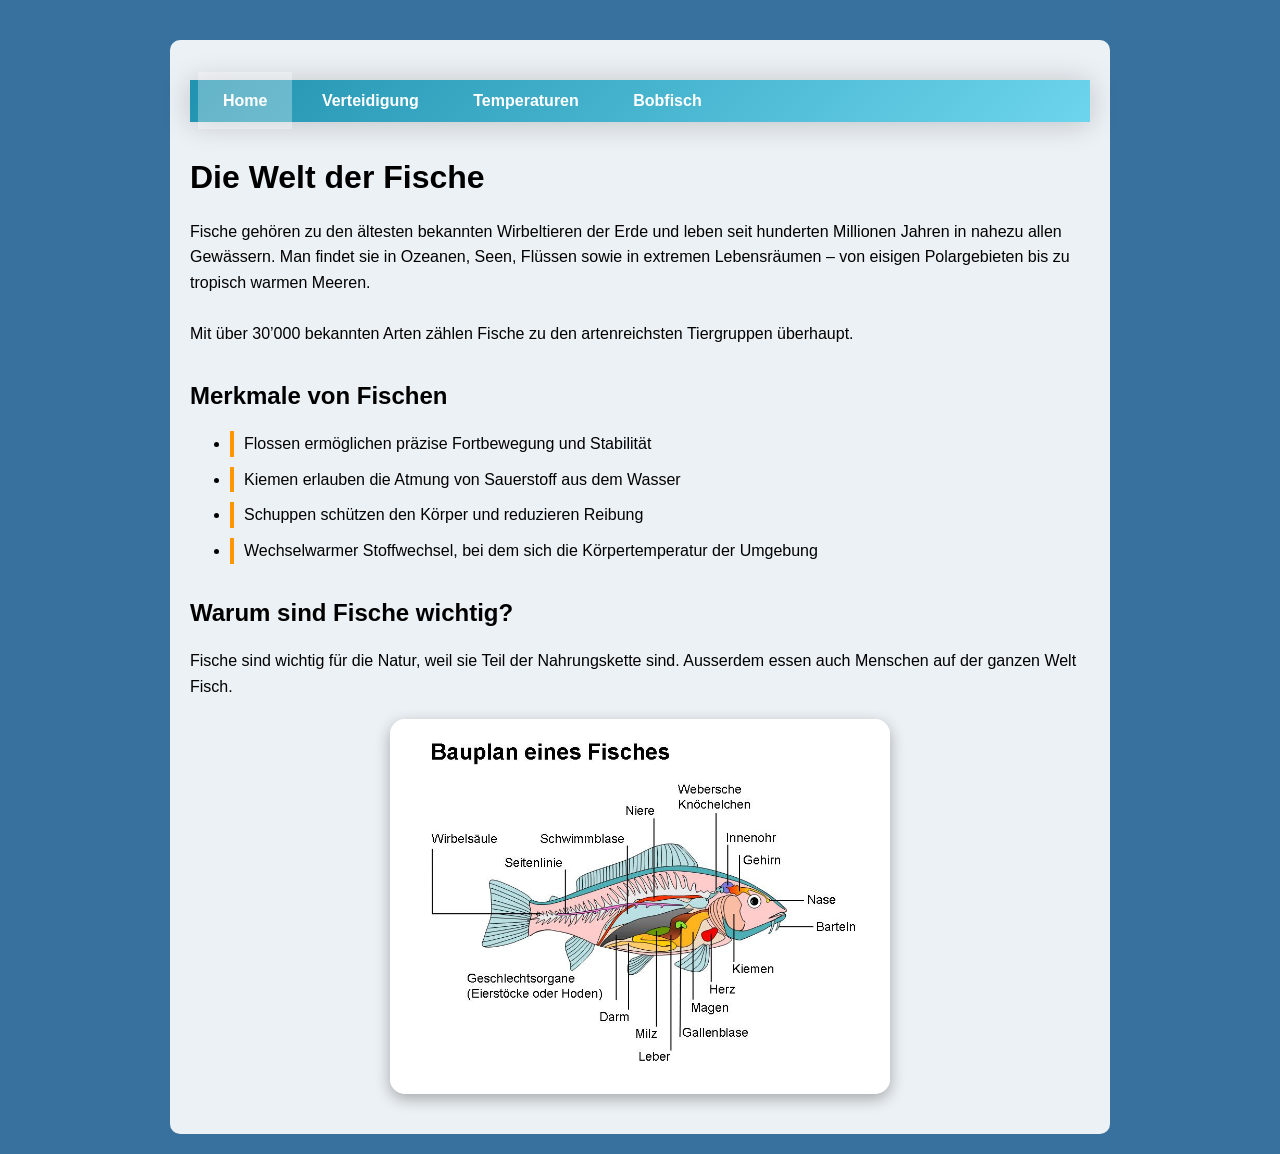
<file: index.html>
<html>
  <head>
    <meta charset="UTF-8">
  	
	<title>Niks Fisch-Webseite</title>
  	
	<meta name="description" content="Lerne spannende Fakten über Fische, den Blobfisch und das Leben im Meer – eine Webseite von Nik.">
  	<meta name="viewport" content="width=device-width, initial-scale=1.0">
	
	<link rel="stylesheet" href="style.css">

  </head>

  <body>
<div class="content">
<nav>
	<a href="index.html"class="active">Home</a>
	<a href="Seite_1.1.html">Verteidigung</a>
	<a href="Temperaturen.html">Temperaturen</a>
	<a href="Blobfisch.html">Bobfisch</a>

</nav>

    <h1>Die Welt der Fische</h1>
  

<p>
Fische gehören zu den ältesten bekannten Wirbeltieren der Erde und leben seit hunderten Millionen Jahren in nahezu allen Gewässern. Man findet sie in Ozeanen, Seen, Flüssen sowie in extremen Lebensräumen – von eisigen Polargebieten bis zu tropisch warmen Meeren.
<br></br>
Mit über 30’000 bekannten Arten zählen Fische zu den artenreichsten Tiergruppen überhaupt.
</p>

<h2>Merkmale von Fischen</h2>

<ul>
  <li>Flossen ermöglichen präzise Fortbewegung und Stabilität</li>
  <li>Kiemen erlauben die Atmung von Sauerstoff aus dem Wasser</li>
  <li>Schuppen schützen den Körper und reduzieren Reibung</li>
  <li>Wechselwarmer Stoffwechsel, bei dem sich die Körpertemperatur der Umgebung</li>
   

</ul>

<h2>Warum sind Fische wichtig?</h2>

<p>
  Fische sind wichtig für die Natur, weil sie Teil der Nahrungskette sind.
  Ausserdem essen auch Menschen auf der ganzen Welt Fisch.
</p>


    <img src="fischorgan.jpg" width="500" class="center-img" >
</div>

  </body>


</html>
</file>
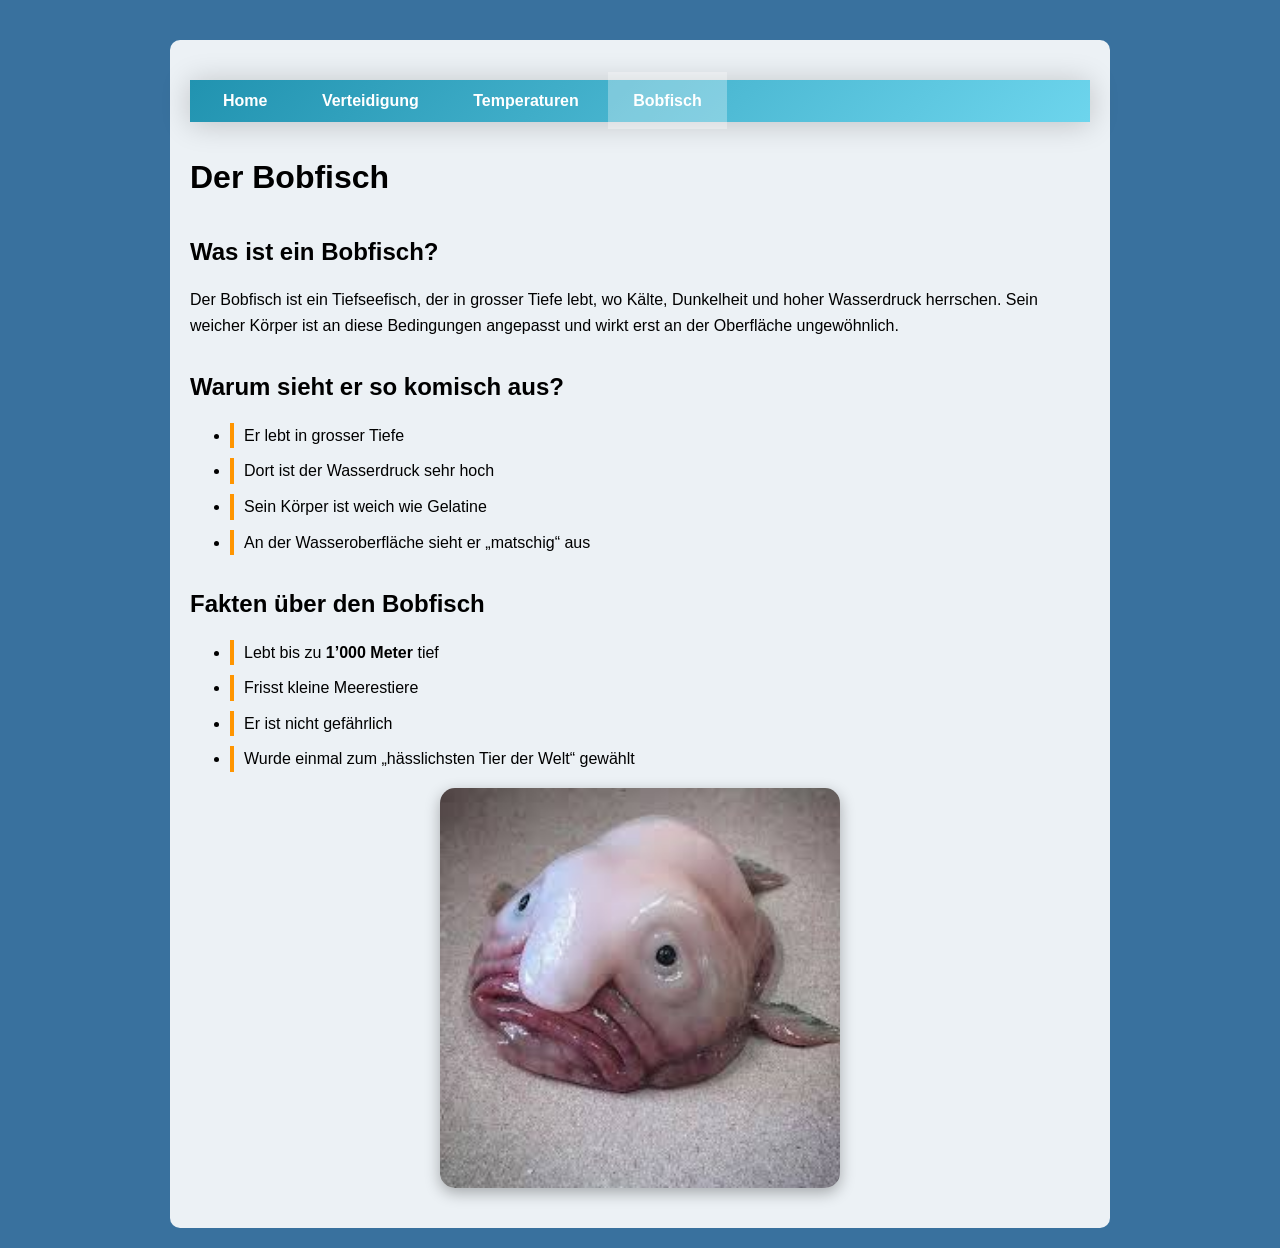
<file: Blobfisch.html>
<html>
	<head>
		<meta charset="UTF-8">
  	
	<title>Blobfisch</title>
  	
	<meta name="description" content="Lerne spannende Fakten über Fische, den Blobfisch und das Leben im Meer – eine Webseite von Nik.">
  	<meta name="viewport" content="width=device-width, initial-scale=1.0">
	

		<link rel="stylesheet" href="style.css">
	</head>  
	
	<body>
		<div class="content">

		<nav>
	<a href="index.html">Home</a>
	<a href="Seite_1.1.html">Verteidigung</a>
	<a href="Temperaturen.html">Temperaturen</a>
	<a href="Blobfisch.html" class="active">Bobfisch</a>


</nav>

   		<h1>Der Bobfisch</h1>

		<h2>Was ist ein Bobfisch?</h2>
		<p>
  			Der Bobfisch ist ein Tiefseefisch, der in grosser Tiefe lebt, wo Kälte, Dunkelheit und hoher Wasserdruck herrschen. Sein weicher Körper ist an diese Bedingungen angepasst und wirkt erst an der Oberfläche 				ungewöhnlich.
		</p>

		<h2>Warum sieht er so komisch aus?</h2>
		<ul>
  			<li>Er lebt in grosser Tiefe</li>
  			<li>Dort ist der Wasserdruck sehr hoch</li>
  			<li>Sein Körper ist weich wie Gelatine</li>
  			<li>An der Wasseroberfläche sieht er „matschig“ aus</li>
		</ul>

		<h2>Fakten über den Bobfisch</h2>
		<ul>
 			<li>Lebt bis zu <strong>1’000 Meter</strong> tief</li>
  			<li>Frisst kleine Meerestiere</li>
  			<li>Er ist nicht gefährlich</li>
  			<li>Wurde einmal zum „hässlichsten Tier der Welt“ gewählt</li>
		</ul>

    		<img src="blob_fisch_klein.jpeg" width="400" class="center-img">
		</div>

	</body>

</html>
</file>
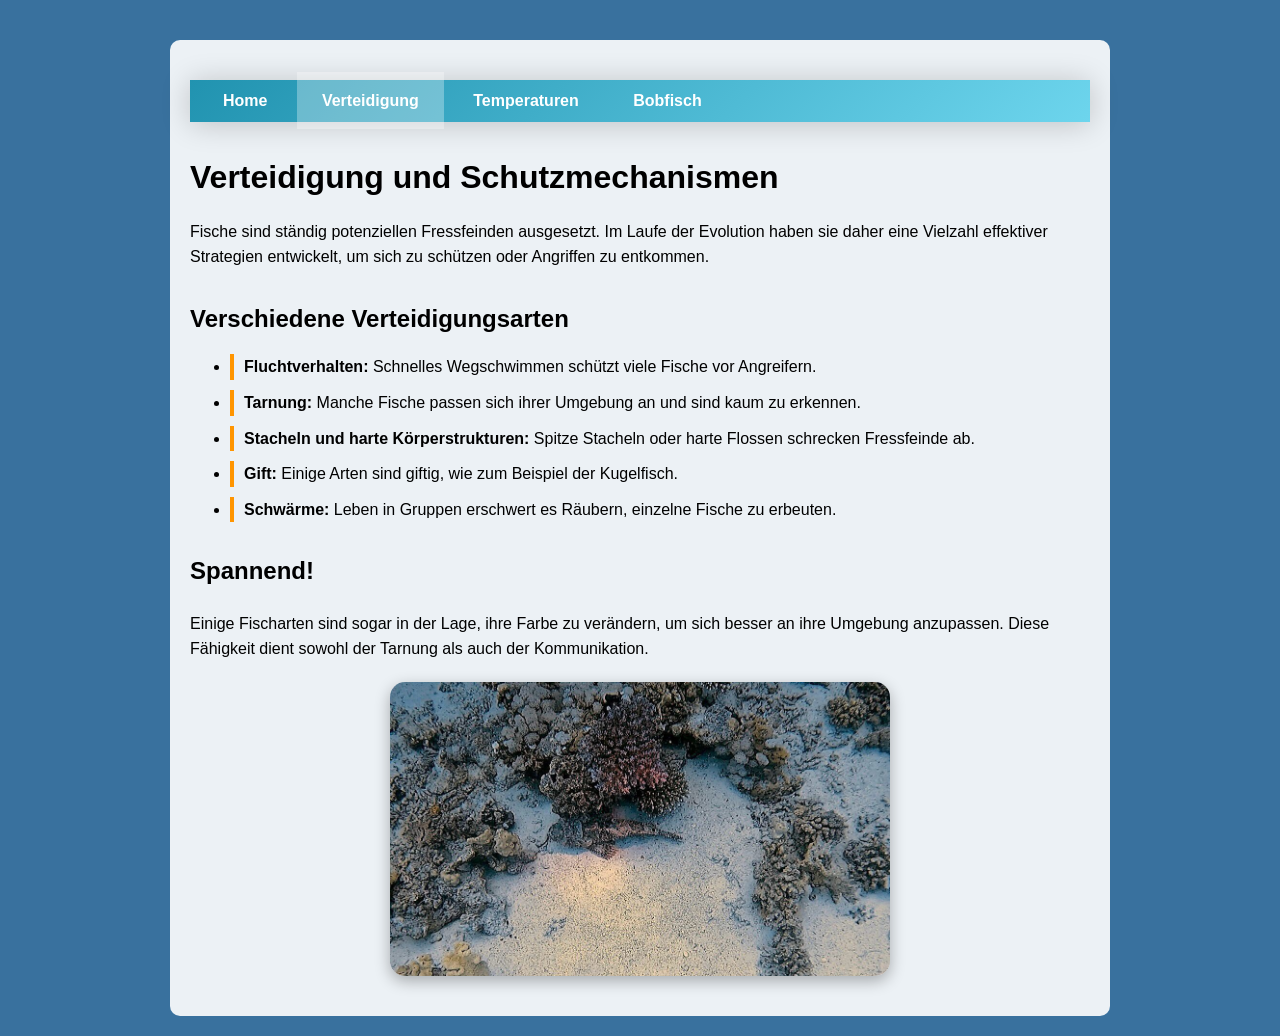
<file: Seite_1.1.html>
<html>
  <head>
   <meta charset="UTF-8">
  	
	<title>Verteidigung</title>
  	
	<meta name="description" content="Lerne spannende Fakten über Fische, den Blobfisch und das Leben im Meer – eine Webseite von Nik.">
  	<meta name="viewport" content="width=device-width, initial-scale=1.0">
	

<link rel="stylesheet" href="style.css">
   
</head>

  <body>
<div class="content">

<nav>
	<a href="index.html">Home</a>
	<a href="Seite_1.1.html" class="active">Verteidigung</a>
	<a href="Temperaturen.html">Temperaturen</a>
	<a href="Blobfisch.html">Bobfisch</a>


</nav>

    <h1>Verteidigung und Schutzmechanismen</h1>
    <p>Fische sind ständig potenziellen Fressfeinden ausgesetzt. Im Laufe der Evolution haben sie daher eine Vielzahl effektiver Strategien entwickelt, um sich zu schützen oder Angriffen zu entkommen.</p>
<h2>Verschiedene Verteidigungsarten</h2>

<ul>
  <li><strong>Fluchtverhalten:</strong> Schnelles Wegschwimmen schützt viele Fische vor Angreifern.</li>
  <li><strong>Tarnung:</strong> Manche Fische passen sich ihrer Umgebung an und sind kaum zu erkennen.</li>
  <li><strong>Stacheln und harte Körperstrukturen:</strong> Spitze Stacheln oder harte Flossen schrecken Fressfeinde ab. </li>
  <li><strong>Gift:</strong> Einige Arten sind giftig, wie zum Beispiel der Kugelfisch.</li>
  <li><strong>Schwärme:</strong> Leben in Gruppen erschwert es Räubern, einzelne Fische zu erbeuten.</li>
</ul>



<h2>Spannend!</h2>

</p>Einige Fischarten sind sogar in der Lage, ihre Farbe zu verändern, um sich besser an ihre Umgebung anzupassen. Diese Fähigkeit dient sowohl der Tarnung als auch der Kommunikation.</p>
    <img src="steinfisch.jpg" width="500" class="center-img">

</div>


  </body>


</html>
</file>
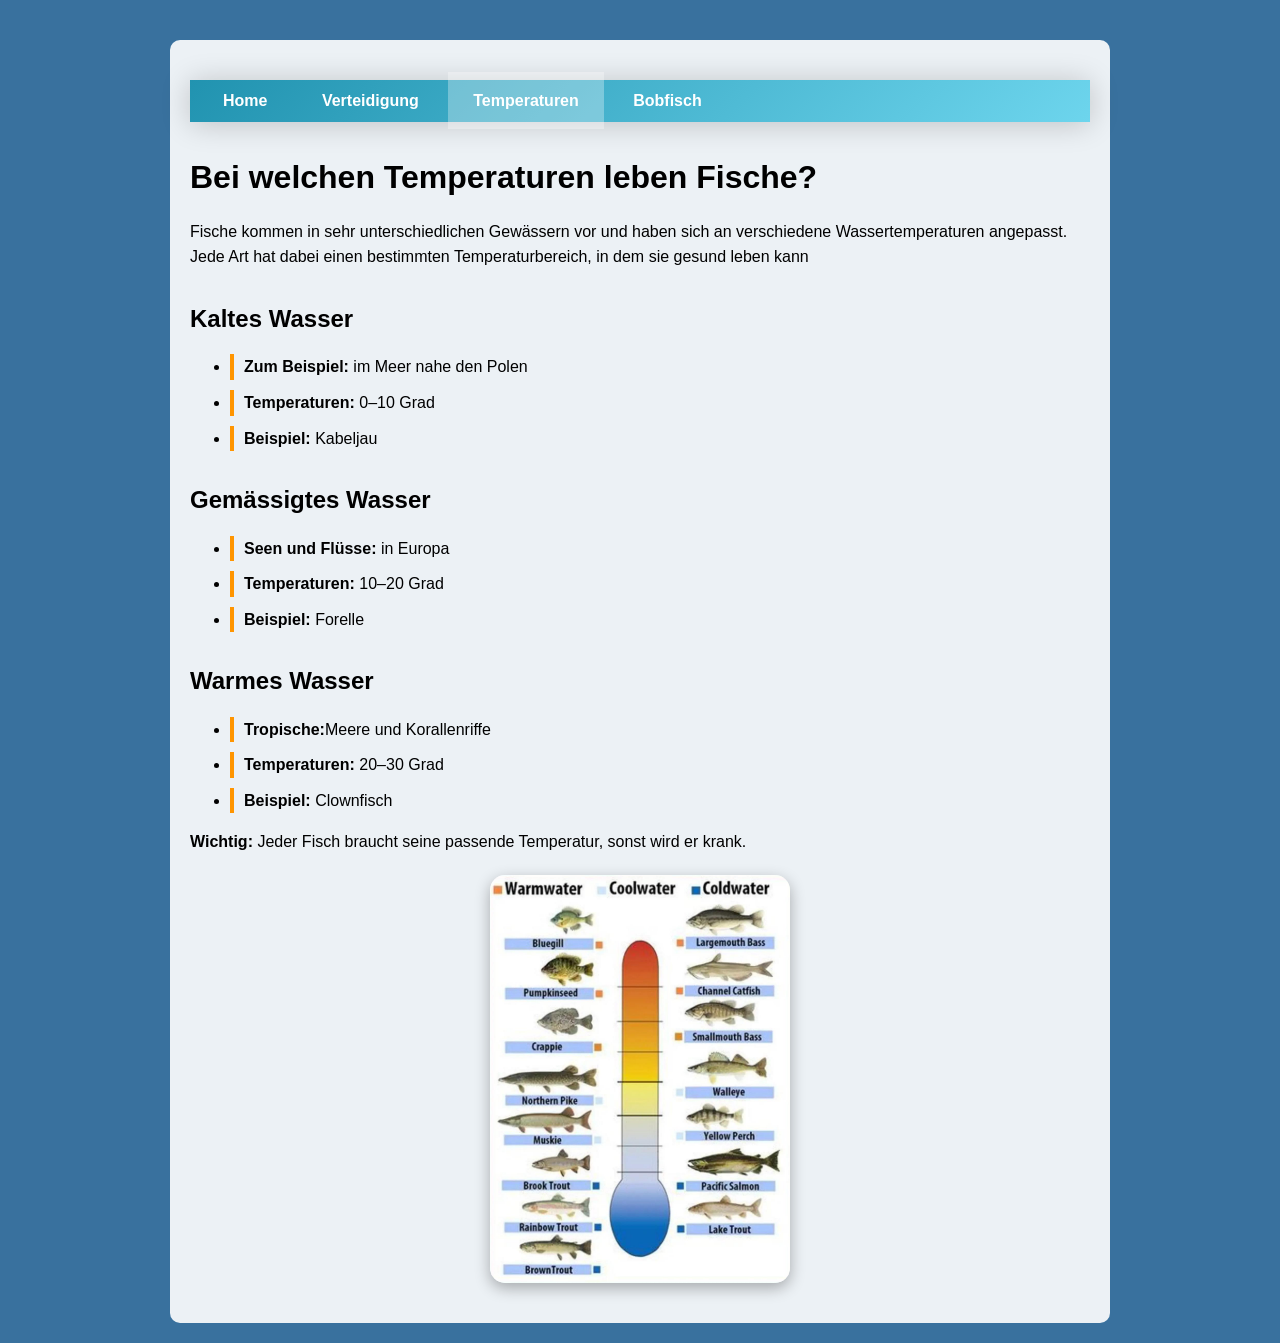
<file: Temperaturen.html>
<html>
  <head>
   <meta charset="UTF-8">
  	
	<title>Temperaturen</title>
  	
	<meta name="description" content="Lerne spannende Fakten über Fische, den Blobfisch und das Leben im Meer – eine Webseite von Nik.">
  	<meta name="viewport" content="width=device-width, initial-scale=1.0">
	

<link rel="stylesheet" href="style.css">
   
</head>

  <body>
<div class="content">

<nav>
	<a href="index.html">Home</a>
	<a href="Seite_1.1.html">Verteidigung</a>
	<a href="Temperaturen.html"class="active">Temperaturen</a>
	<a href="Blobfisch.html">Bobfisch</a>


</nav>

    <h1>Bei welchen Temperaturen leben Fische?</h1>
<p>
  Fische kommen in sehr unterschiedlichen Gewässern vor und haben sich an verschiedene Wassertemperaturen angepasst. Jede Art hat dabei einen bestimmten Temperaturbereich, in dem sie gesund leben kann
</p>
<h2>Kaltes Wasser </h2>
<ul>
  <li><strong>Zum Beispiel:</strong> im Meer nahe den Polen</li>
  <li><strong>Temperaturen:</strong> 0–10 Grad</li>
  <li><strong>Beispiel:</strong> Kabeljau</li>
</ul>

<h2>Gemässigtes Wasser </h2>
<ul>
  <li><strong>Seen und Flüsse:</strong> in Europa</li>
  <li><strong>Temperaturen:</strong> 10–20 Grad</li>
  <li><strong>Beispiel:</strong> Forelle</li>
</ul>

<h2>Warmes Wasser </h2>
<ul>
  <li><strong>Tropische:</strong>Meere und Korallenriffe</li>
  <li><strong>Temperaturen:</strong> 20–30 Grad</li>
  <li><strong>Beispiel:</strong> Clownfisch</li>
</ul>

<p>
   <strong>Wichtig:</strong> Jeder Fisch braucht seine passende Temperatur,
  sonst wird er krank.
</p>
 <img src="tem.jpeg" width="300" class="center-img">
 
</div>



  </body>


</html>
</file>
<file: style.css>
/* Allgemeines Seitenlayout */
body { 	background-color:#39719e;
	font-family: 'Segoe UI', Arial, sans-serif;
    	line-height: 1.6;
   	margin: 0;
   	padding: 20px;
      }


/* Überschriften */

h1, h2 {margin-top: 30px;margin-bottom: 15px;}

p {margin-bottom: 20px;}

/* Text */
.content {
    max-width: 900px;
    margin: 0 auto;
    padding: 40px 20px;
    background: rgba(255,255,255,0.9);
    border-radius: 10px;
    margin-top: 20px;
}

/* Listen*/

ul li {
    margin-bottom: 10px;
    padding-left: 10px;
    border-left: 4px solid #ff9500;
}

ul li:hover {
    background: rgba(255,149,0,0.1);
    padding-left: 15px;
    transition: all 0.3s ease;
}

/* Navigation */
nav {
    background: linear-gradient(135deg, #2193b0 0%, #6dd5ed 100%);
    padding: 8;
    box-shadow: 0 2px 30px rgba(0,0,0,0.2);
}

nav a {
    padding: 20px 25px;
    text-decoration: none;
    color: white;
    font-weight: bold;
    transition: background 0.3s ease;
}

nav a:hover {
    background: rgba(255,255,255,0.2);
}



/* Nur für kleine Bildschirme (Mobile) */
@media (max-width: 420px) {
    nav {
        display: flex;
        flex-direction: column;
    }
    
    nav a {
        display: block;
        text-align: center;
        border-bottom: 1px solid rgba(255,255,255,0.2);
    }
}
nav a.active {
    background: rgba(255,255,255,0.3);
    border-left: 0px solid #ff9500;
}
/* Bilder */

.center-img {
  display: block;
  margin: 0 auto;
}
  
img {
    max-width: 100%;
    height: auto;
    border-radius: 15px;
    box-shadow: 0 5px 15px rgba(0,0,0,0.3);
    display: block;
    margin: 30px auto;
}
</file>
